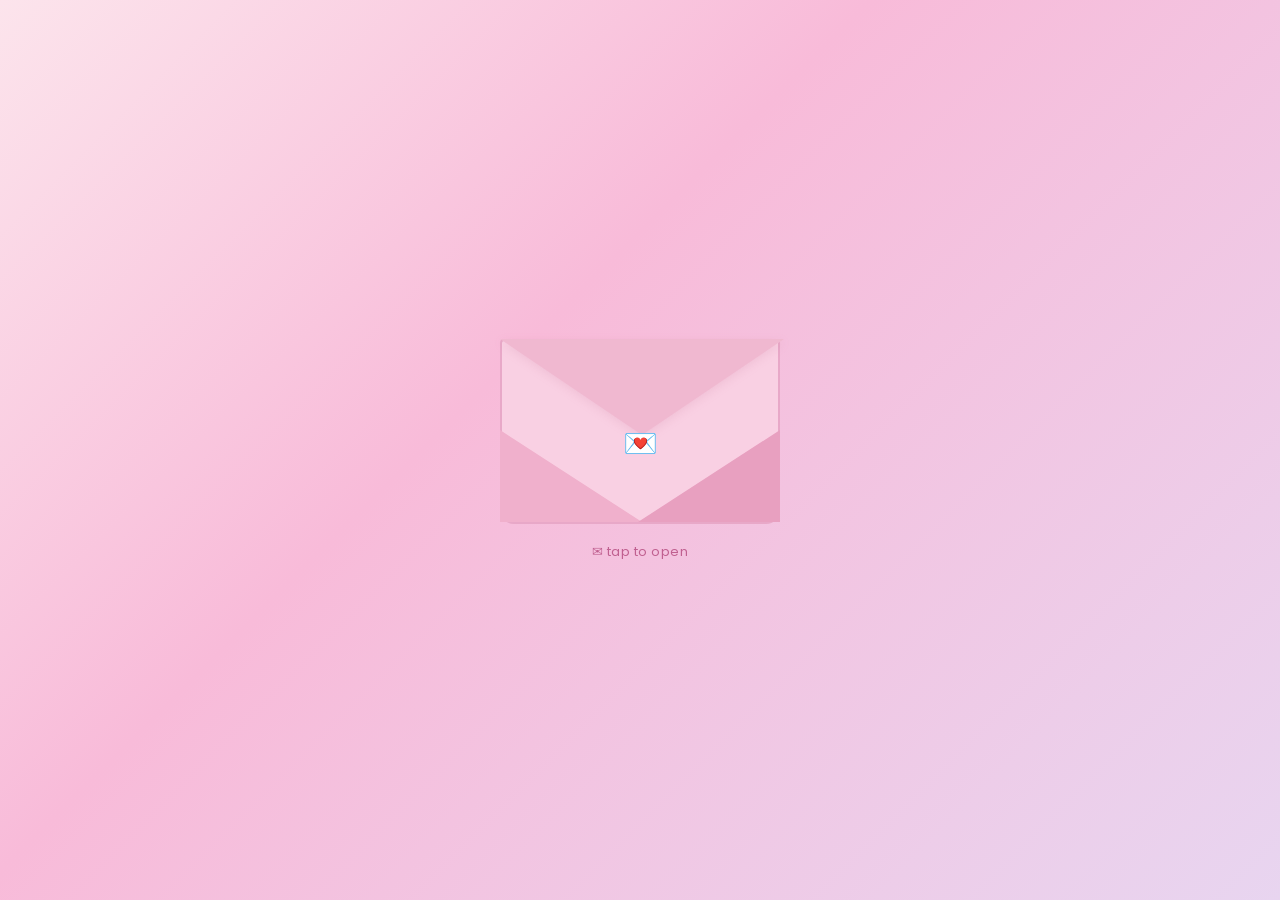
<file: index.html>
<!DOCTYPE html>
<html lang="id">
<head>
  <meta charset="UTF-8">
  <meta name="viewport" content="width=device-width, initial-scale=1.0">
  <title>For Angel 💌</title>
  <link href="https://fonts.googleapis.com/css2?family=Playfair+Display:ital,wght@0,400;0,600;1,400&family=Poppins:wght@300;400;500&display=swap" rel="stylesheet">
  <style>
    * { box-sizing: border-box; margin: 0; padding: 0; }

    body {
      min-height: 100vh;
      display: flex;
      align-items: center;
      justify-content: center;
      background-image: url('images/background.png');
      background-size: cover;
      background-position: center;
      font-family: 'Poppins', sans-serif;
      overflow: hidden;
    }

    /* fallback background jika gambar belum ada */
    body::before {
      content: '';
      position: fixed;
      inset: 0;
      background: linear-gradient(135deg, #fce4ec 0%, #f8bbd9 40%, #e8d5f0 100%);
      z-index: -1;
    }

    /* ===================== CONFETTI ===================== */
    #confetti-canvas {
      position: fixed;
      top: 0; left: 0;
      width: 100%; height: 100%;
      pointer-events: none;
      z-index: 999;
    }

    /* ===================== SCENE ===================== */
    #scene {
      position: relative;
      display: flex;
      align-items: center;
      justify-content: center;
      width: 100vw;
      height: 100vh;
    }

    /* ===================== ENVELOPE ===================== */
    #envelope-wrap {
      position: relative;
      display: flex;
      flex-direction: column;
      align-items: center;
      cursor: pointer;
      transition: transform 0.3s ease, opacity 0.4s ease;
      animation: floatAnim 3s ease-in-out infinite;
      -webkit-tap-highlight-color: transparent;
    }

    @keyframes floatAnim {
      0%, 100% { transform: translateY(0px); }
      50%       { transform: translateY(-10px); }
    }

    #envelope-wrap.clicked {
      animation: none;
    }

    #envelope-wrap.fade-out {
      opacity: 0;
      transform: scale(0.85);
      pointer-events: none;
    }

    /* Envelope body */
    .env-body {
      position: relative;
      width: 280px;
      height: 185px;
      background: #f9d0e3;
      border-radius: 4px 4px 14px 14px;
      border: 2px solid #e8a8c8;
      overflow: visible;
    }

    /* Flap atas */
    .env-flap {
      position: absolute;
      top: -2px; left: -2px;
      width: 0; height: 0;
      border-left: 142px solid transparent;
      border-right: 142px solid transparent;
      border-top: 96px solid #f0b8d0;
      transform-origin: top center;
      transition: transform 0.8s cubic-bezier(0.4, 0, 0.2, 1);
      z-index: 10;
      filter: drop-shadow(0 3px 5px rgba(180,80,120,0.12));
    }

    .env-flap.open {
      transform: rotateX(180deg);
    }

    /* Segitiga kiri & kanan bawah */
    .env-left {
      position: absolute;
      bottom: 0; left: -2px;
      width: 0; height: 0;
      border-bottom: 92px solid #f0b0cc;
      border-right: 142px solid transparent;
    }
    .env-right {
      position: absolute;
      bottom: 0; right: -2px;
      width: 0; height: 0;
      border-bottom: 92px solid #e8a0c0;
      border-left: 142px solid transparent;
    }

    /* Seal hati di tengah flap */
    .env-seal {
      position: absolute;
      top: 50%; left: 50%;
      transform: translate(-50%, -20%);
      font-size: 28px;
      z-index: 11;
      transition: opacity 0.3s ease;
      user-select: none;
    }

    /* Kartu kecil di dalam amplop */
    #mini-card {
      position: absolute;
      left: 50%;
      top: 14px;
      transform: translateX(-50%);
      width: 220px;
      height: 130px;
      background: white;
      border-radius: 8px;
      border: 1.5px solid #f0b8d0;
      z-index: 1000;
      display: flex;
      flex-direction: column;
      align-items: center;
      justify-content: center;
      gap: 4px;
      opacity: 0;
      transition: top 0.8s cubic-bezier(0.34, 1.3, 0.64, 1), opacity 0.4s ease;
    }

    #mini-card.peek {
      top: -75px;
      opacity: 1;
    }

    #mini-card .mc-star { font-size: 18px; }
    #mini-card .mc-text {
      font-family: 'Playfair Display', serif;
      font-style: italic;
      text-align: center;
      font-size: 15px;
      color: #c0588a;
    }

    /* Hint "tap to open" */
    #hint {
      margin-top: 18px;
      font-size: 13px;
      color: #c06090;
      letter-spacing: 0.5px;
      transition: opacity 0.4s ease;
      animation: hintPulse 2s ease-in-out infinite;
    }

    @keyframes hintPulse {
      0%, 100% { opacity: 0.5; }
      50%       { opacity: 1; }
    }

    /* ===================== FULL CARD ===================== */
    #full-card {
      position: absolute;
      inset: 0;
      display: flex;
      flex-direction: column;
      align-items: center;
      justify-content: center;
      gap: 16px;
      opacity: 0;
      transform: scale(0.25);
      transition: opacity 0.55s ease, transform 0.55s cubic-bezier(0.34, 1.4, 0.64, 1);
      pointer-events: none;
      z-index: 100;
    }

    #full-card.show {
      opacity: 1;
      transform: scale(1);
      pointer-events: all;
    }

    #full-card .fc-emoji { font-size: 42px; animation: bounceIn 0.6s 0.3s both; }

    @keyframes bounceIn {
      0%   { transform: scale(0) rotate(-20deg); }
      70%  { transform: scale(1.2) rotate(5deg); }
      100% { transform: scale(1) rotate(0deg); }
    }

    #full-card .fc-title {
      font-family: 'Playfair Display', serif;
      font-size: 32px;
      color: #c84890;
      text-align: center;
      line-height: 1.3;
      animation: fadeUp 0.5s 0.4s both;
    }

    #full-card .fc-sub {
      font-size: 14px;
      font-weight: 300;
      color: #a06080;
      text-align: center;
      line-height: 1.7;
      max-width: 260px;
      animation: fadeUp 0.5s 0.5s both;
    }

    @keyframes fadeUp {
      from { opacity: 0; transform: translateY(16px); }
      to   { opacity: 1; transform: translateY(0); }
    }

    #full-card .fc-btn {
      margin-top: 8px;
      padding: 13px 36px;
      background: #f0a8c8;
      border: none;
      border-radius: 32px;
      font-size: 15px;
      font-family: 'Poppins', sans-serif;
      font-weight: 500;
      color: #7a2050;
      cursor: pointer;
      transition: background 0.2s, transform 0.15s, box-shadow 0.2s;
      animation: fadeUp 0.5s 0.6s both;
      box-shadow: 0 4px 20px rgba(240,100,160,0.25);
    }

    #full-card .fc-btn:hover {
      background: #e888b8;
      transform: scale(1.05);
      box-shadow: 0 6px 24px rgba(240,100,160,0.35);
    }

    #full-card .fc-btn:active { transform: scale(0.97); }

    /* Decorative dots di background full card */
    .bg-dot {
      position: absolute;
      border-radius: 50%;
      pointer-events: none;
      z-index: 99;
      opacity: 0;
      animation: dotFadeIn 0.5s forwards;
    }

    @keyframes dotFadeIn {
      to { opacity: var(--dot-opacity, 0.4); }
    }
  </style>
</head>
<body>

  <canvas id="confetti-canvas"></canvas>

  <div id="scene">

    <!-- AMPLOP -->
    <div id="envelope-wrap" onclick="openEnvelope()">
      <div class="env-body">
        <div class="env-flap" id="flap"></div>
        <div class="env-left"></div>
        <div class="env-right"></div>
        <div class="env-seal" id="seal">💌</div>
        <div id="mini-card">
          <span class="mc-star">✨</span>
          <span class="mc-text">For my partner in almost everything, Angel</span>
          <span class="mc-star">✨</span>
        </div>
      </div>
      <div id="hint">✉ tap to open</div>
    </div>

    <!-- FULL CARD (muncul setelah amplop terbuka) -->
    <div id="full-card">
      <div class="fc-emoji">🎂</div>
      <div class="fc-title">Selamat Hari Netas,<br/>Bestie!🐣</div>
      <div class="fc-sub">
        Something special is waiting for you.<br>
        Open it and feel the joy! 🎉
      </div>
      <button class="fc-btn" onclick="goToMain()">Click Me →</button>
    </div>

  </div>

  <script>
    /* ============ STATE ============ */
    let step = 0;

    /* ============ OPEN ENVELOPE ============ */
    function openEnvelope() {
      if (step !== 0) return;
      step = 1;

      const wrap = document.getElementById('envelope-wrap');
      wrap.classList.add('clicked');
      wrap.style.cursor = 'default';

      // 1. Buka flap
      document.getElementById('flap').classList.add('open');
      document.getElementById('hint').style.opacity = '0';
      document.getElementById('seal').style.opacity = '0';

      // 2. Kartu keluar dari amplop
      setTimeout(() => {
        document.getElementById('mini-card').classList.add('peek');
      }, 550);

      // 3. Expand ke full card
      setTimeout(() => {
        expandCard();
      }, 2500);
    }

    /* ============ EXPAND CARD ============ */
    function expandCard() {
      step = 2;

      const wrap = document.getElementById('envelope-wrap');
      wrap.classList.add('fade-out');

      setTimeout(() => {
        wrap.style.display = 'none';
        spawnBgDots();
        launchConfetti();
        document.getElementById('full-card').classList.add('show');
      }, 380);
    }

    /* ============ GO TO MAIN PAGE ============ */
    function goToMain() {
      // Ganti 'index.html' dengan nama file birthday card kamu
      window.location.href = 'card.html';
    }

    /* ============ BG DOTS ============ */
    function spawnBgDots() {
      const scene = document.getElementById('scene');
      const colors = ['#f9c6d8','#c8a0e8','#a8d8f8','#f9e8a0','#b8f0d8','#ffb3d1'];
      for (let i = 0; i < 22; i++) {
        const d = document.createElement('div');
        d.className = 'bg-dot';
        const size = 10 + Math.random() * 22;
        const delay = Math.random() * 0.4;
        d.style.cssText = `
          width: ${size}px;
          height: ${size}px;
          background: ${colors[Math.floor(Math.random() * colors.length)]};
          left: ${Math.random() * 92}%;
          top: ${Math.random() * 92}%;
          --dot-opacity: ${0.25 + Math.random() * 0.45};
          animation-delay: ${delay}s;
        `;
        scene.appendChild(d);
      }
    }

    /* ============ CONFETTI ============ */
    const _cc = document.getElementById('confetti-canvas');
    const _cx = _cc.getContext('2d');
    let _cp = [], _ca = null;

    function resizeCanvas() {
      _cc.width = window.innerWidth;
      _cc.height = window.innerHeight;
    }
    resizeCanvas();
    window.addEventListener('resize', resizeCanvas);

    const CONFETTI_COLORS = ['#f472b6','#c084fc','#60a5fa','#34d399','#fbbf24','#f87171','#a78bfa','#f9a8d4'];

    function launchConfetti() {
      function burst() {
        for (let i = 0; i < 130; i++) {
          const fromLeft = i < 65;
          _cp.push({
            x: fromLeft ? 0 : _cc.width,
            y: _cc.height * (0.25 + Math.random() * 0.5),
            vx: (fromLeft ? 1 : -1) * (4 + Math.random() * 6),
            vy: -(5 + Math.random() * 7),
            color: CONFETTI_COLORS[Math.floor(Math.random() * CONFETTI_COLORS.length)],
            size: 6 + Math.random() * 9,
            rot: Math.random() * Math.PI * 2,
            rotV: (Math.random() - 0.5) * 0.22,
            shape: Math.random() > 0.5 ? 'r' : 'c',
            life: 1
          });
        }
      }

      burst();
      setTimeout(burst, 350);
      setTimeout(burst, 700);

      function loop() {
        _cx.clearRect(0, 0, _cc.width, _cc.height);
        _cp = _cp.filter(p => p.life > 0.02);
        _cp.forEach(p => {
          p.x  += p.vx;
          p.y  += p.vy;
          p.vy += 0.2;
          p.vx *= 0.99;
          p.rot += p.rotV;
          p.life -= 0.011;

          _cx.save();
          _cx.globalAlpha = p.life;
          _cx.fillStyle = p.color;
          _cx.translate(p.x, p.y);
          _cx.rotate(p.rot);
          if (p.shape === 'r') {
            _cx.fillRect(-p.size / 2, -p.size / 4, p.size, p.size / 2);
          } else {
            _cx.beginPath();
            _cx.arc(0, 0, p.size / 2, 0, Math.PI * 2);
            _cx.fill();
          }
          _cx.restore();
        });

        if (_cp.length > 0) _ca = requestAnimationFrame(loop);
        else _ca = null;
      }

      if (!_ca) _ca = requestAnimationFrame(loop);
    }
  </script>

</body>
</html>
</file>
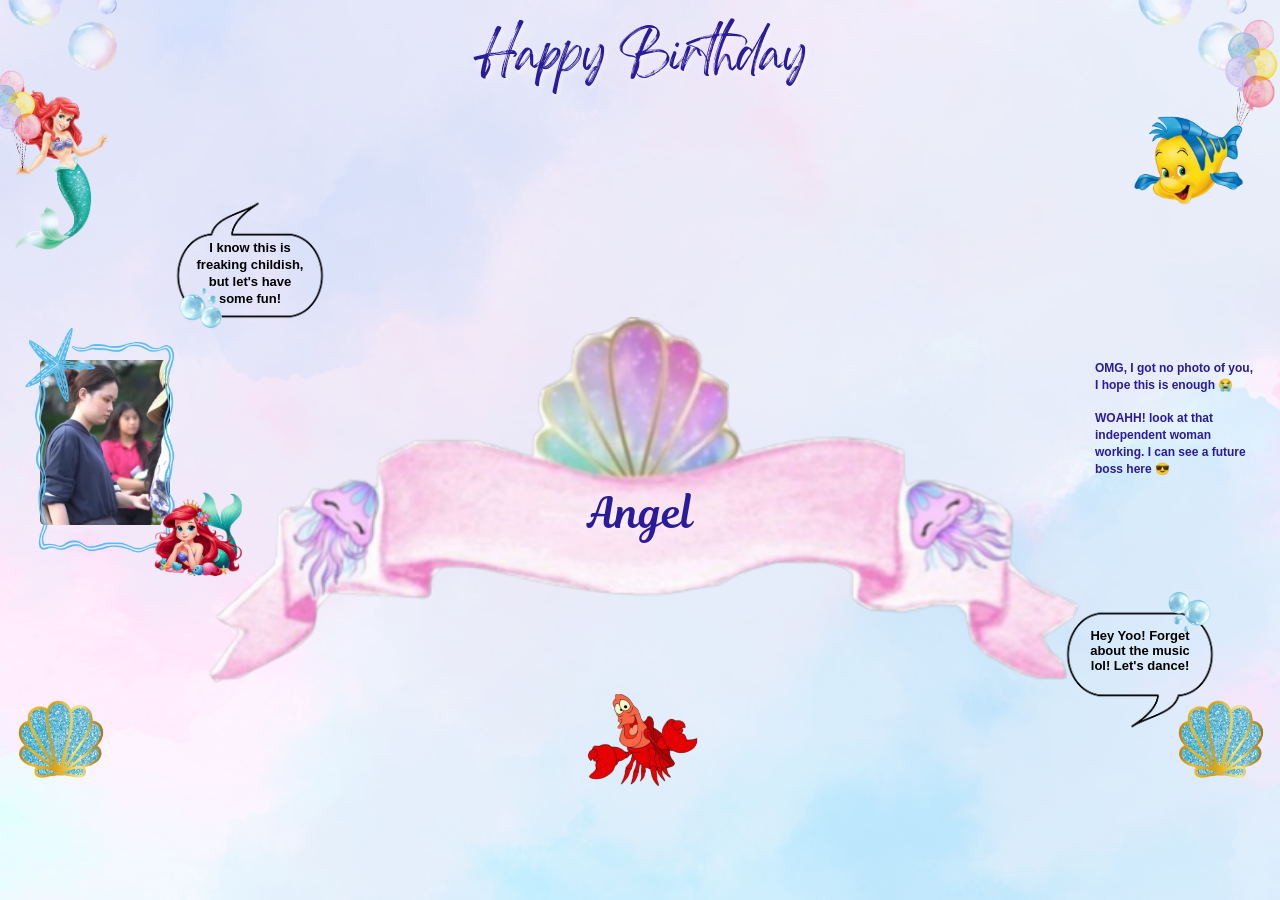
<file: first.html>
<!DOCTYPE html>
<html lang="id">
<head>
    <meta charset="UTF-8">
    <meta name="viewport" content="width=device-width, initial-scale=1.0">
    <title>Birthday Card for Angel</title>
    <style>

        @font-face {
            font-family: 'Magnolia Script';
            src: url('fonts/magnolia-script.regular.otf') format('opentype');
            font-weight: normal;
            font-style: normal;
            font-display: swap;
        }

          @font-face {
            font-family: 'Gellatio';
            src: url('fonts/Gellatio.ttf') format('truetype');
            font-weight: normal;
            font-style: normal;
            font-display: swap;
        }
        
        /* CSS RESET & BODY */
        body {
                margin: 0;
                padding: 0;
                /* BACKGROUND UNTUK SELURUH LAYAR DEVICE */
                background-image: url('images/background.png');
                background-size: cover;
                background-position: center;
                background-attachment: fixed;
                display: flex;
                justify-content: flex-start;
                align-items: flex-start;
                /* min-height: 100vh; */
                overflow: hidden;
        }

        /* TRICK RESPONSIVE: Scaling untuk layar kecil */
        @media (max-width: 450px) {
            .card-container {
            transform: none;
            }
        }

        /* KONTAINER UTAMA */
        .card-container {
            /* Paksa mengikuti lebar dan tinggi layar HP */
            width: 100vw; 
            height: 100vh; 
            
            /* Hapus bayangan dan border agar tidak terlihat seperti 'kartu' di dalam bingkai */
            box-shadow: none; 
            border: none;
            
            background-image: url('images/background.png');
            background-size: cover;
            background-position: center;
            
            position: relative;
            /* Tetap gunakan overflow: hidden agar tidak ada scrollbar muncul di HP */
            overflow: hidden; 
            font-family: 'Arial', sans-serif;
        }

        /* HELPER: POSITION ABSOLUTE */
        .element {
            position: absolute;
        }

        /* --- HEADER SECTION --- */
        .header-text {
            position: absolute;
            top: -20px;
            width: 100%;
            text-align: center;
            z-index: 9999;
        }

        .name-wrapper {
            display: inline-block;
            position: relative;
            width: 95vw;
            margin-top: -80px;
        }

        .hb-text {
            position: absolute;
            top: 115px;
            left: 50%;
            transform: translateX(-50%);
            width: 100%;
            z-index: 1000;
            font-family: 'Gellatio';
            font-size: 36px;
            color: #2a1b9a;
            text-shadow: 2px 2px 4px rgba(255,255,255,0.5);
        }

        .shell-bg {
            width: 100%;
            display: block;
            z-index: 1;
            margin-top: 10px;
        }

        .name-text {
            font-family: 'Magnolia Script', cursive;
            position: absolute;
            top: 50%;
            left: 50%;
            transform: translate(-50%, -50%);
            z-index: 2;
            font-size: 42px;
            color: #2a1b9a;
            white-space: nowrap;
        }

        /* --- CHARACTER WRAPPERS (Ariel & Fish) --- */
        .mermaid-wrapper {
            position: absolute;
            top: 30px; 
            left: -80px;
            width: 280px;
            z-index: 100;
        }

        .fish-wrapper {
            position: absolute;
            top: 50px; 
            right: -20px;
            width: 220px;
            z-index: 1;
        }

        .mermaid-img {
            width: 100%;
            display: block;
            
        }

        .balloon-ariel {
            position: absolute;
            width: 180px;
            top: 0px;
            left: 8px;
            z-index: 15;
            transform: rotate(-16deg);
        }

        .balloon-fish {
            position: absolute;
            width: 220px;
            top: -80px;
            right: -60px;
            z-index: -1;
            transform: rotate(5deg);
        }

        /* --- CHAT BUBBLES --- */
        .chat-wrapper {
            position: absolute;
            width: 280px;
            display: flex;
            align-items: center;
            justify-content: center;
            z-index: 12;
        }

        .bubble-img {
            width: 100%;
            display: block;
            z-index: 1;
        }

        .bubble-text {
            position: absolute;
            top: 55%;
            left: 50%;
            transform: translate(-50%, -50%);
            z-index: 2;
            width: 40%;
            text-align: center;
            font-size: 13px;
            line-height: 1.3;
            font-weight: bold;
        }

        .bubble-text-2 {
            position: absolute;
            top: 43%;
            left: 50%;
            transform: translate(-50%, -50%);
            z-index: 2;
            width: 40%;
            text-align: center;
            font-size: 13px;
            font-weight: bold;
        }

        .chat-1 { top: 120px; left: 110px; }
        .chat-2 { bottom: 90px; right: 0px; }

        /* Flip Utility */
        .flip-element { transform: scale(-1, -1); }

        /* --- PHOTO SECTION --- */
        .photo-container {
            position: absolute;
            top: 250px;
            left: 50%;
            transform: translateX(-50%);
            width: 100%;
            height: 300px;
        }

        .photo-frame {
            position: absolute;
            top: 0;
            left: -90px;
            width: 380px;
            z-index: 10;
        }

        .photo-user {
            position: absolute;
            top: 110px;
            left: 40px;
            width: 130px;
            z-index: 5;
            border-radius: 5px;
        }

        .mermaid-2 {
            position: absolute;
            bottom: -100px;
            left: 80px;
            width: 230px;
            z-index: 11;
        }

        .side-text {
            position: absolute;
            top: 360px;
            right: 25px;
            width: 160px;
            font-size: 12px;
            color: #2a1b9a;
            font-weight: bold;
            line-height: 1.4;
            z-index: 12;
        }

        .bubble-float {
            position: absolute;
            width: 100px; /* Sesuaikan ukuran gelembung kecil */
            top: 140px;   /* Sesuaikan posisi agar terlihat mengambang */
            right: 90px;
            transform: translateX(-50%);
            z-index: 1;  /* Taruh di belakang teks bubble */
        }

        .bubble-float-2 {
            position: absolute;
            width: 100px; /* Sesuaikan ukuran gelembung kecil */
            bottom: 150px;   /* Sesuaikan posisi agar terlihat mengambang */
            right: 40px;
            z-index: 1;  /* Taruh di belakang teks bubble */
        }

        /* --- BOTTOM DECOR --- */
        .lobster {bottom: 0px; left: 50%; transform: translateX(-50%); width: 320px; z-index: 15; }
        .shell-left { bottom: 0px; left: -100px; width: 320px; z-index: 14; }
        .shell-right { bottom: 0px; right: -100px; width: 320px; z-index: 14; }

        /* Floating Bubbles Decor */
        .bubble-decor {
            position: absolute;
            width: 250px;
            opacity: 0.5;
            z-index: 0;
        }
        .b-left { top: -120px; left: -50px; }
        .b-right { top: -120px; right: -50px; }

    </style>
</head>
<body>

    <div class="card-container">
        <!-- Background Bubbles -->
        <img src="images/bubbles.png" class="bubble-decor b-left" alt="decor">
        <img src="images/bubbles.png" class="bubble-decor b-right" alt="decor">

        <!-- Header -->
        <div class="header-text">
            <div class="name-wrapper">
                <div class="hb-text">Happy Birthday</div>
                <img src="images/shell-name.png" class="shell-bg" alt="Shell">
                <span class="name-text">Angel</span>
            </div>
        </div>

        <!-- Characters -->
        <div class="mermaid-wrapper">
            <img src="images/ariel-1.png" class="mermaid-img" alt="Ariel">
            <img src="images/balloon.png" class="balloon-ariel" alt="Balloon">
        </div>

        <div class="fish-wrapper">
            <img src="images/fish.png" class="mermaid-img" alt="Flounder">
            <img src="images/balloon.png" class="balloon-fish" alt="Balloon">
        </div>

        <!-- Chat 1 -->
        <div class="chat-wrapper chat-1">
            <img src="images/chat-bubble.png" class="bubble-img" alt="Bubble">
            <img src="images/bubble.png" class="bubble-float flip-element" alt="Bubble">
            <div class="bubble-text">
                I know this is freaking childish, <br> but let's have some fun!
            </div>
        </div>

        <!-- Photo Area -->
        <div class="photo-container">
            <img src="images/star-frame.png" class="photo-frame" alt="Frame">
            <img src="images/angel.jpg" class="photo-user" alt="Angel">
            <img src="images/ariel-2.png" class="mermaid-2" alt="Ariel 2">
        </div>

        <!-- Side Text -->
        <div class="side-text">
            OMG, I got no photo of you, I hope this is enough 😭<br><br>
            WOAHH! look at that independent woman working. I can see a future boss here 😎
        </div>

        <!-- Chat 2 -->
        <div class="chat-wrapper chat-2">
            <img src="images/chat-bubble.png" class="bubble-img flip-element" alt="Bubble">
            <img src="images/bubble.png" class="bubble-float-2 flip-element" alt="Bubble">
            <div class="bubble-text-2">
                Hey Yoo! Forget about the music lol! Let's dance!
            </div>
        </div>

        <!-- Footer Decor -->
        <img src="images/shell.png" class="element shell-left" alt="Shell">
        <img src="images/lobster.png" class="element lobster" alt="Lobster">
        <img src="images/shell.png" class="element shell-right" alt="Shell">
    </div>

</body>
</html>
</file>
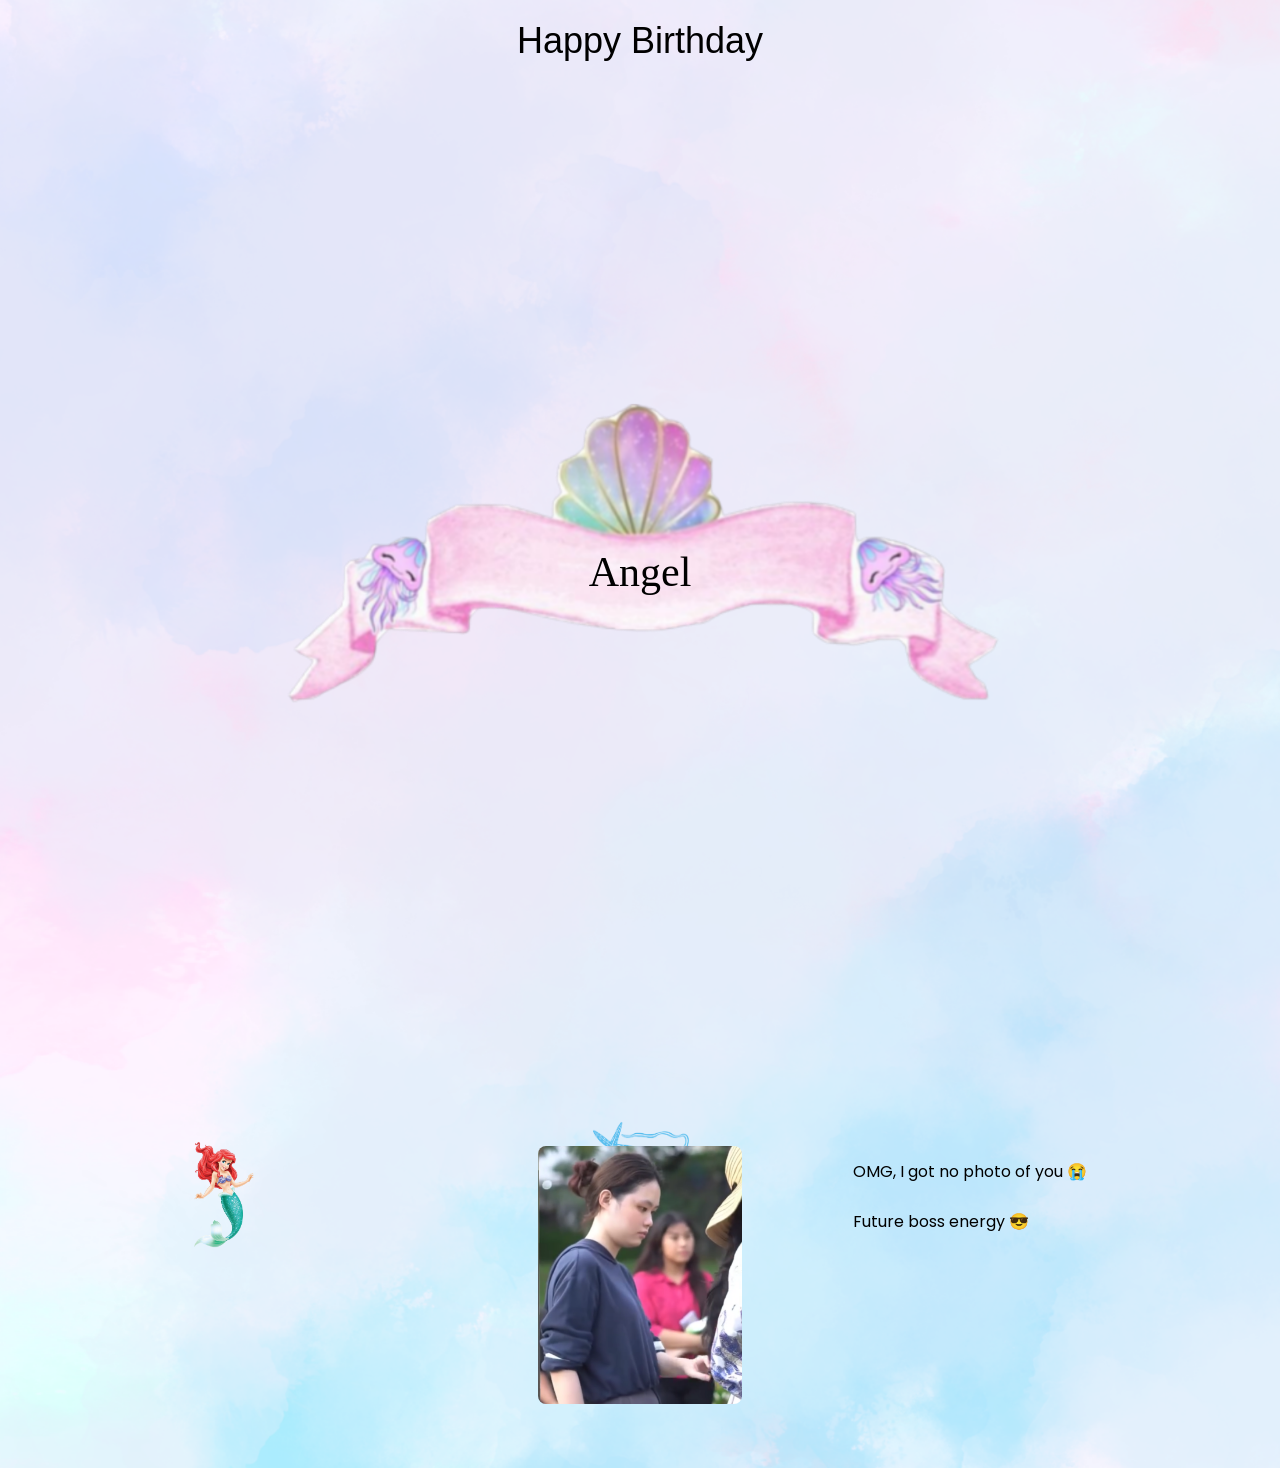
<file: gabung.html>
<!DOCTYPE html>
<html lang="id">
<head>
<meta charset="UTF-8">
<meta name="viewport" content="width=device-width, initial-scale=1.0">

<title>Section 1 Debug</title>

<!-- FONT -->
<link href="https://fonts.googleapis.com/css2?family=Poppins:wght@400;600&display=swap" rel="stylesheet">

<style>

/* GLOBAL */
body {
    margin: 0;
    font-family: 'Poppins', sans-serif;
    background: url('images/background.png') center/cover no-repeat;
}

/* SECTION */
.section {
    min-height: 100vh;
    display: flex;
    flex-direction: column;
    justify-content: space-between;
    padding: 20px;
    box-sizing: border-box;
}

/* HEADER */
.header {
    text-align: center;
}

.hb-text {
    font-size: clamp(20px, 4vw, 36px);
    font-family: 'Gellatio', sans-serif;
}

.name-wrapper {
    position: relative;
    width: 80%;
    margin: 10px auto 0;
}

.shell-bg {
    width: 100%;
}

.name-text {
    position: absolute;
    top: 50%;
    left: 50%;
    transform: translate(-50%, -50%);
    font-size: clamp(26px, 6vw, 42px);
    font-family: cursive;
    white-space: nowrap;
}

/* CONTENT */
.content {
    flex: 1;
    display: flex;
    align-items: center;
    justify-content: space-between;
    gap: 10px;
}

/* LEFT IMAGE */
.left {
    flex: 1;
    display: flex;
    justify-content: center;
}

.left img {
    width: 100%;
    max-width: 180px;
}

/* CENTER PHOTO */
.center {
    flex: 1;
    position: relative;
    display: flex;
    justify-content: center;
}

.frame {
    width: 100%;
    max-width: 250px;
}

.photo {
    position: absolute;
    top: 30%;
    width: 50%;
    border-radius: 8px;
}

/* RIGHT TEXT */
.right {
    flex: 1;
    font-size: clamp(12px, 2.5vw, 16px);
}

/* FOOTER */
.footer {
    text-align: center;
}

.footer img {
    width: 120px;
}

/* OPTIONAL: BIAR KELIHATAN STRUKTUR SAAT DEBUG */
.section,
.header,
.content,
.footer {
    /* hapus ini kalau sudah selesai debug */
    /* border: 1px dashed rgba(0,0,0,0.2); */
}

</style>
</head>

<body>

<div class="section">

    <!-- HEADER -->
    <div class="header">
        <div class="hb-text">Happy Birthday</div>

        <div class="name-wrapper">
            <img src="images/shell-name.png" class="shell-bg">
            <div class="name-text">Angel</div>
        </div>
    </div>

    <!-- CONTENT -->
    <div class="content">

        <!-- LEFT -->
        <div class="left">
            <img src="images/ariel-1.png" alt="Ariel">
        </div>

        <!-- CENTER -->
        <div class="center">
            <img src="images/star-frame.png" class="frame">
            <img src="images/angel.jpg" class="photo">
        </div>

        <!-- RIGHT -->
        <div class="right">
            OMG, I got no photo of you 😭 <br><br>
            Future boss energy 😎
        </div>

    </div>

    <!-- FOOTER -->
    <div class="footer">
        <img src="images/lobster.png">
    </div>

</div>

</body>
</html>
</file>
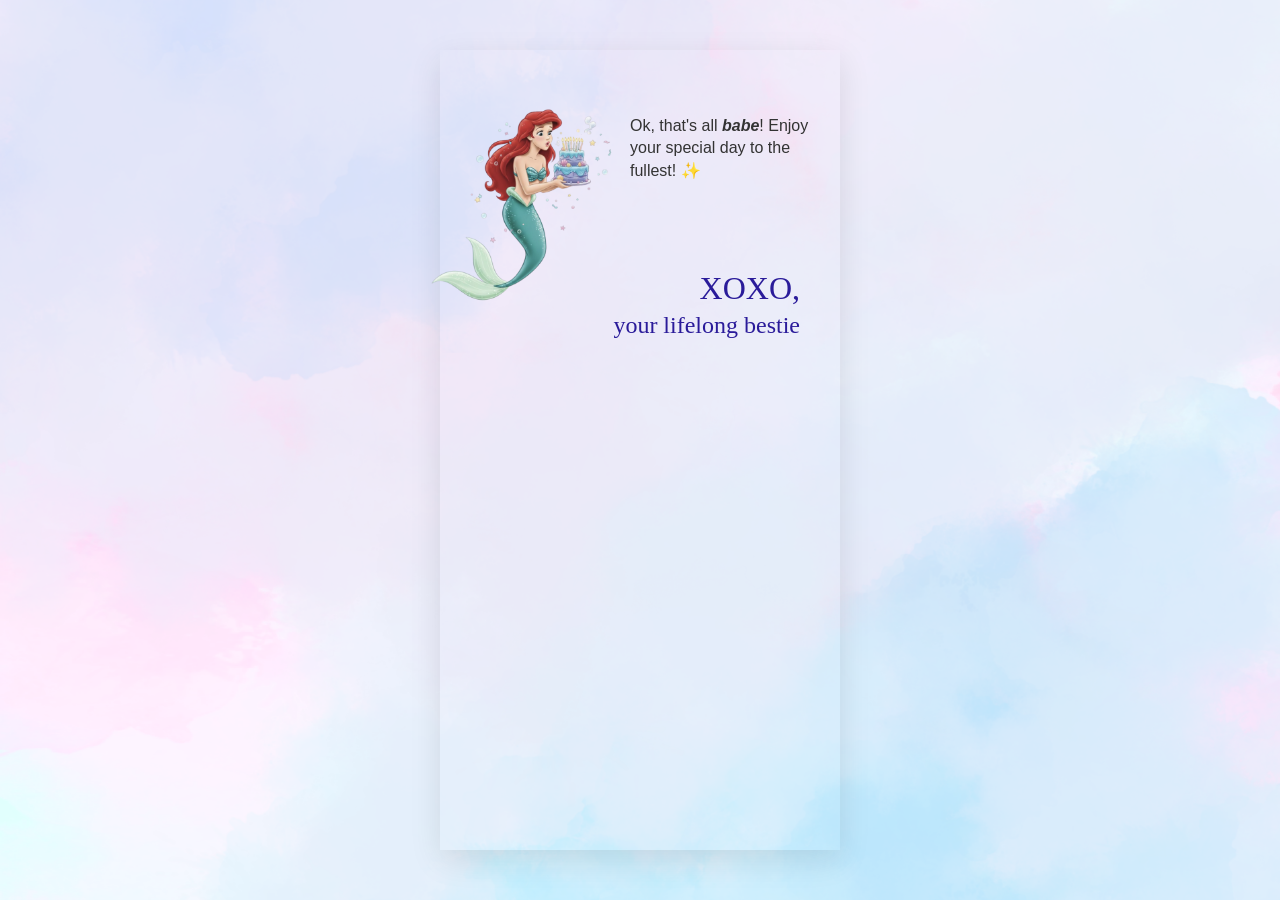
<file: third.html>
<!DOCTYPE html>
<html lang="id">
<head>
    <meta charset="UTF-8">
    <meta name="viewport" content="width=device-width, initial-scale=1.0">
    <title>Birthday Card - The End</title>
    <style>
        body {
            margin: 0;
            padding: 0;
            background-image: url('images/background.png');
            background-size: cover;
            background-position: center;
            display: flex;
            justify-content: center;
            align-items: center;
            min-height: 100vh;
            overflow: hidden;
        }

        .card-container {
            width: 100vw;
            height: 100vh;
            position: relative;
            font-family: 'Arial', sans-serif;
        }

        /* --- CHARACTER SECTION --- */
        .mermaid-cake {
            position: absolute;
            top: -50px;
            left: -120px;
            width: 400px;
            z-index: 5;
        }

        /* --- TEXT SECTION --- */
        .closing-text {
            position: absolute;
            top: 65px;
            right: 30px;
            width: 180px;
            font-size: 16px;
            color: #333;
            line-height: 1.4;
            text-align: left;
        }

        .closing-text i {
            font-weight: bold;
        }

        .signature-wrapper {
            position: absolute;
            top: 220px;
            right: 40px;
            text-align: right;
        }

        .xoxo {
            font-family: 'Brush Script MT', cursive;
            font-size: 32px;
            color: #2a1b9a;
            margin-bottom: 5px;
        }

        .bestie-text {
            font-family: 'Brush Script MT', cursive;
            font-size: 24px;
            color: #2a1b9a;
        }

        /* Responsive scaling untuk laptop agar tetap terlihat proporsional */
        @media (min-width: 450px) {
            .card-container {
                width: 400px;
                height: 800px;
                box-shadow: 0 10px 30px rgba(0,0,0,0.1);
            }
        }
    </style>
</head>
<body>

    <div class="card-container">
        <!-- Karakter Ariel bawa kue -->
        <img src="images/ariel-3.png" class="mermaid-cake" alt="Ariel Cake">

        <!-- Pesan Penutup -->
        <div class="closing-text">
            Ok, that's all <i>babe</i>! Enjoy your special day to the fullest! ✨
        </div>

        <!-- Tanda Tangan -->
        <div class="signature-wrapper">
            <div class="xoxo">XOXO,</div>
            <div class="bestie-text">your lifelong bestie</div>
        </div>
    </div>

</body>
</html>
</file>
